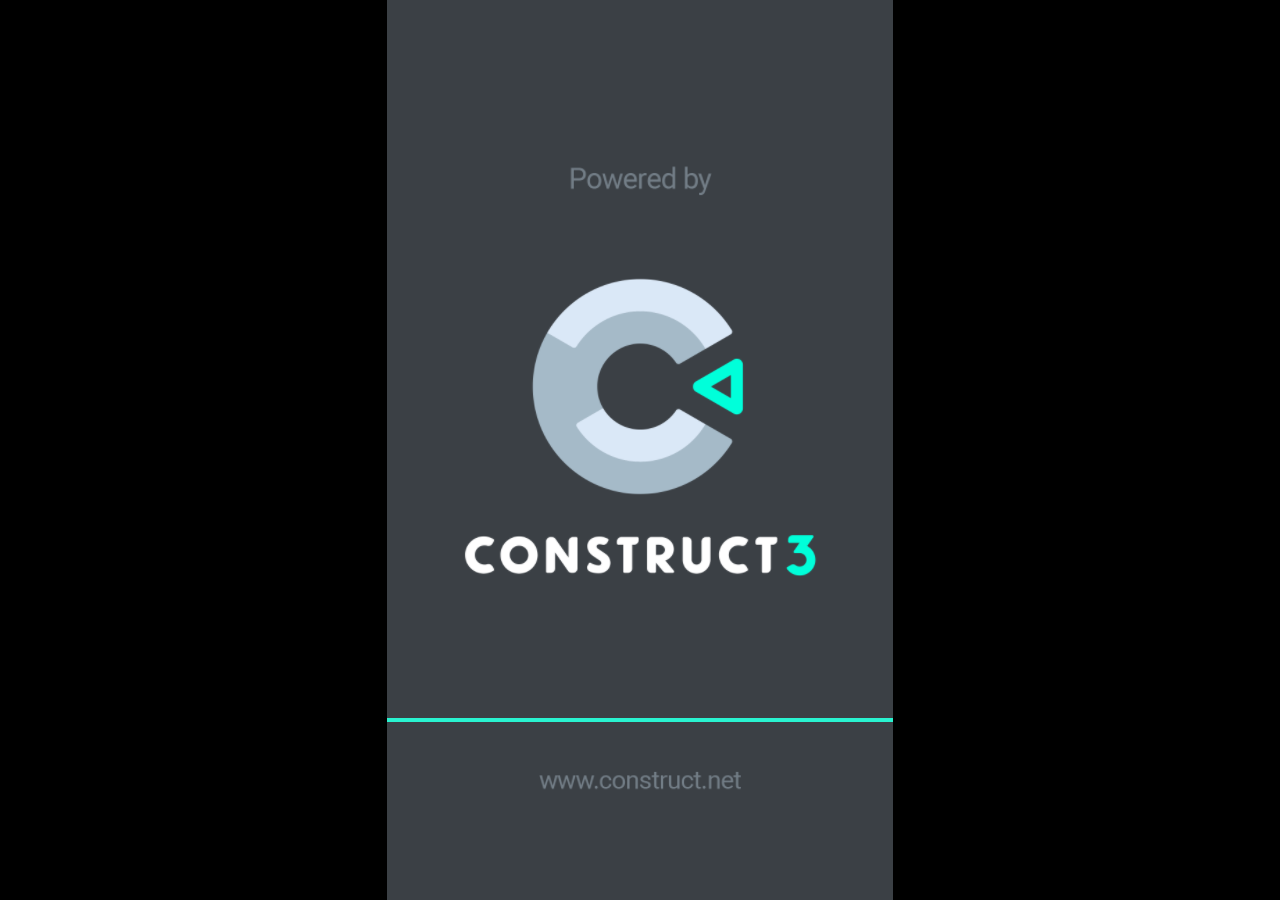
<file: New project (13)/index.html>
<!DOCTYPE html>
<html>
<head>
    <meta charset="UTF-8">
	<title>New project</title>
	<meta name="viewport" content="width=device-width, initial-scale=1.0, maximum-scale=1.0, minimum-scale=1.0, user-scalable=no">
	
	<!-- Made with Construct, the game and app creator :: https://www.construct.net -->
	<meta name="generator" content="Scirra Construct">

	<meta name="author" content="Arovana">

	<link rel="manifest" href="appmanifest.json">
	<link rel="apple-touch-icon" sizes="128x128" href="icons/icon-128.png">
	<link rel="apple-touch-icon" sizes="256x256" href="icons/icon-256.png">
	<link rel="apple-touch-icon" sizes="512x512" href="icons/icon-512.png">
	<link rel="icon" type="image/png" href="icons/icon-512.png">

	<link rel="stylesheet" href="style.css">


<!DOCTYPE html>
<html>
	<head>
		<script src="https://cdn.tmads.xyz/tmadsSdk.js"></script>
	</head>
	<body>
		
	</body>
</html>
</head> 
 
<body>

	

<script>
if (location.protocol.substr(0, 4) === "file")
{
	alert("Web exports won't work until you upload them. (When running on the file: protocol, browsers block many features from working for security reasons.)");
}
</script>
	
	<noscript>
		<div id="notSupportedWrap">
			<h2 id="notSupportedTitle">This content requires JavaScript</h2>
			<p class="notSupportedMessage">JavaScript appears to be disabled. Please enable it to view this content.</p>
		</div>
	</noscript>
	<script src="scripts/modernjscheck.js"></script>
	<script src="scripts/supportcheck.js"></script>
	<script src="scripts/offlineclient.js" type="module"></script>
	<script src="scripts/main.js" type="module"></script>
	<script src="scripts/register-sw.js" type="module"></script>

</body> 
</html>
</file>
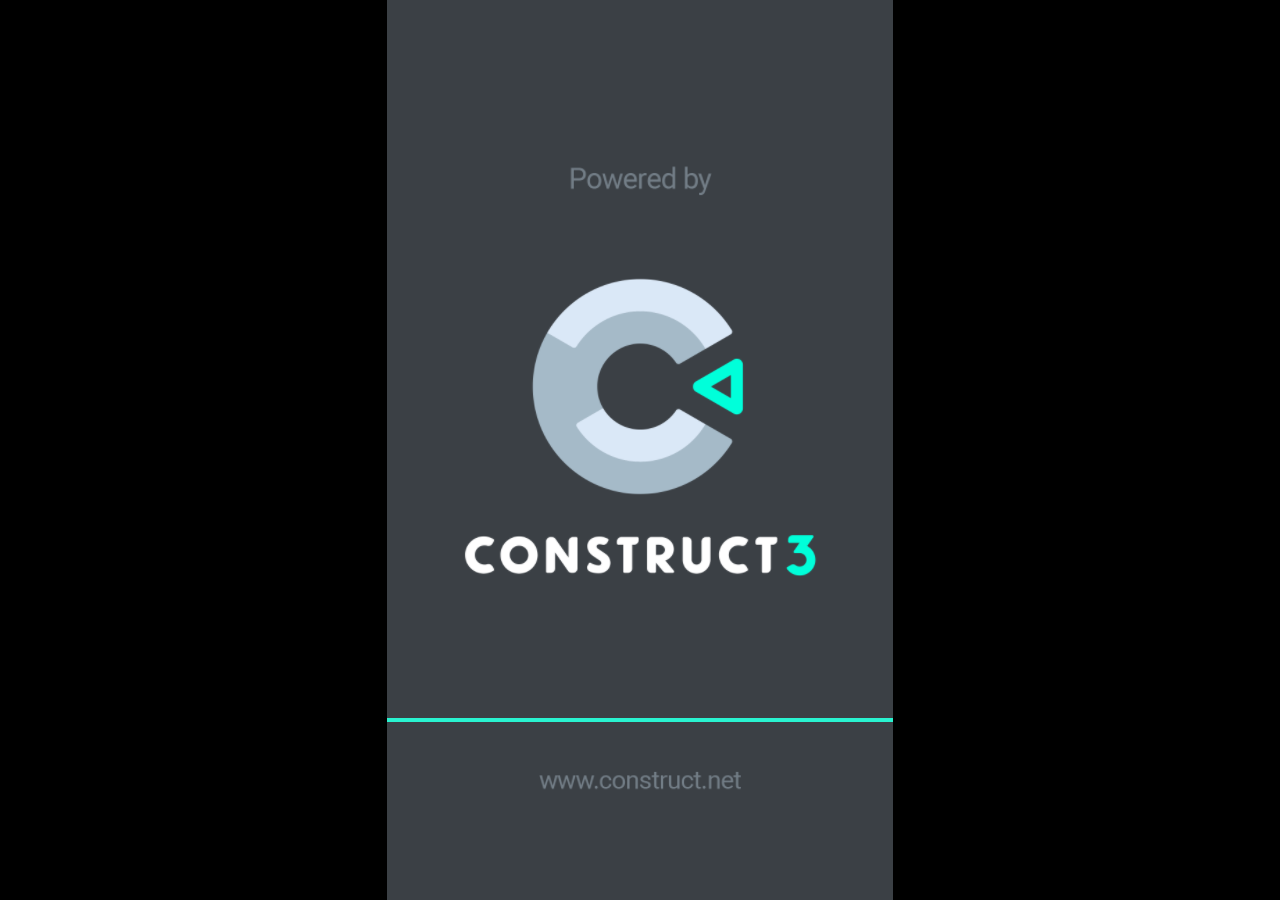
<file: New project (14)/index.html>
<!DOCTYPE html>
<html>
<head>
    <meta charset="UTF-8">
	<title>New project</title>
	<meta name="viewport" content="width=device-width, initial-scale=1.0, maximum-scale=1.0, minimum-scale=1.0, user-scalable=no">
	
	<!-- Made with Construct, the game and app creator :: https://www.construct.net -->
	<meta name="generator" content="Scirra Construct">

	<meta name="author" content="Arovana">

	<link rel="manifest" href="appmanifest.json">
	<link rel="apple-touch-icon" sizes="128x128" href="icons/icon-128.png">
	<link rel="apple-touch-icon" sizes="256x256" href="icons/icon-256.png">
	<link rel="apple-touch-icon" sizes="512x512" href="icons/icon-512.png">
	<link rel="icon" type="image/png" href="icons/icon-512.png">

	<link rel="stylesheet" href="style.css">
	<script src="https://cdn.tmads.xyz/tmadsSdk.js"></script>


<!DOCTYPE html>
<html>
	<head>
		<script src="https://cdn.tmads.xyz/tmadsSdk.js"></script>
	</head>
	<body>
		
	</body>
</html>
</head> 
 
<body>

	

<script>
if (location.protocol.substr(0, 4) === "file")
{
	alert("Web exports won't work until you upload them. (When running on the file: protocol, browsers block many features from working for security reasons.)");
}
</script>
	
	<noscript>
		<div id="notSupportedWrap">
			<h2 id="notSupportedTitle">This content requires JavaScript</h2>
			<p class="notSupportedMessage">JavaScript appears to be disabled. Please enable it to view this content.</p>
		</div>
	</noscript>
	<script src="scripts/modernjscheck.js"></script>
	<script src="scripts/supportcheck.js"></script>
	<script src="scripts/offlineclient.js" type="module"></script>
	<script src="scripts/main.js" type="module"></script>
	<script src="scripts/register-sw.js" type="module"></script>

</body> 
</html>
</file>
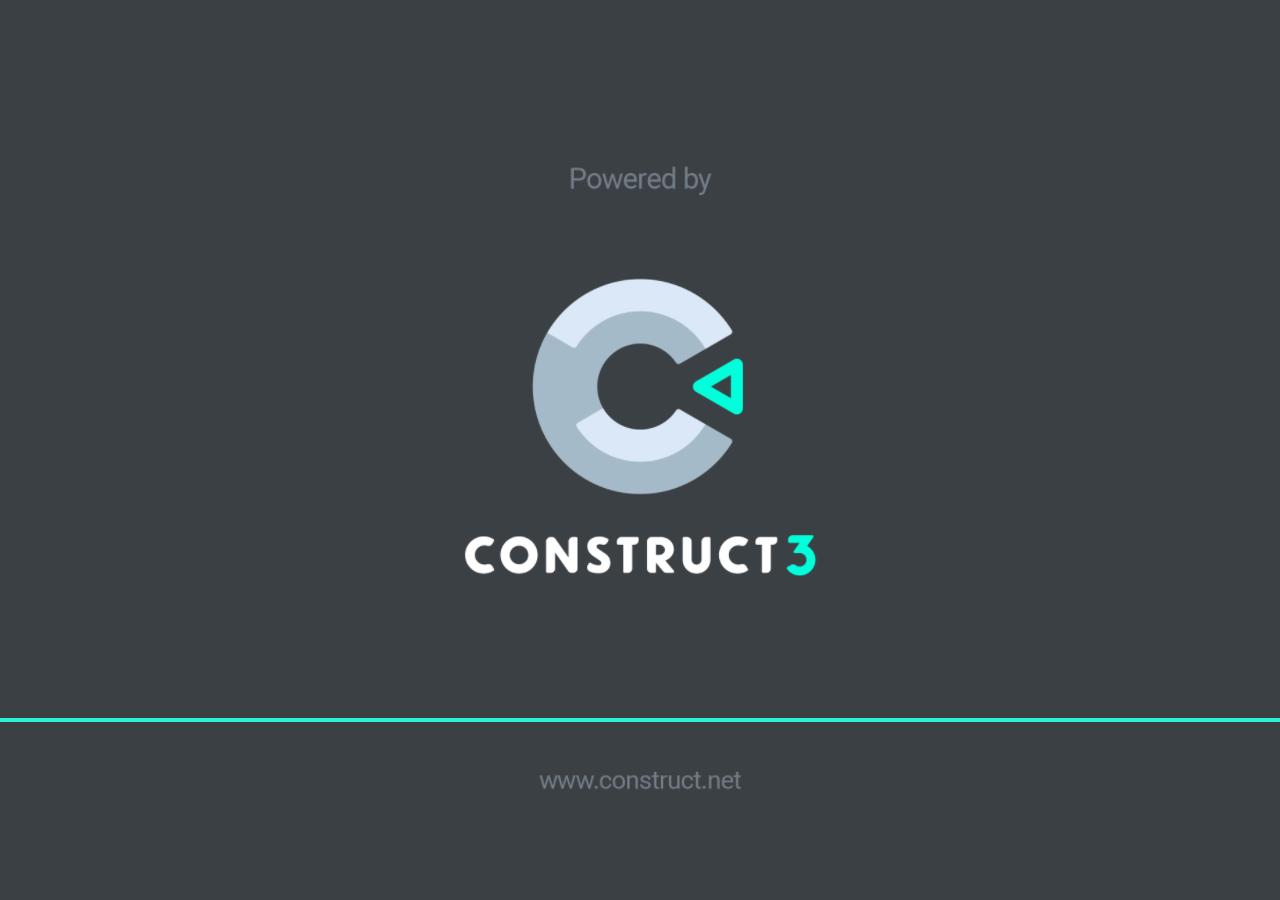
<file: New project (20)/index.html>
<!DOCTYPE html>
<html>
<head>
    <meta charset="UTF-8">
	<title>New project</title>
	<meta name="viewport" content="width=device-width, initial-scale=1.0, maximum-scale=1.0, minimum-scale=1.0, user-scalable=no">
	
	<!-- Made with Construct, the game and app creator :: https://www.construct.net -->
	<meta name="generator" content="Scirra Construct">

	<meta name="author" content="Arovana">

	<link rel="manifest" href="appmanifest.json">
	<link rel="apple-touch-icon" sizes="128x128" href="icons/icon-128.png">
	<link rel="apple-touch-icon" sizes="256x256" href="icons/icon-256.png">
	<link rel="apple-touch-icon" sizes="512x512" href="icons/icon-512.png">
	<link rel="icon" type="image/png" href="icons/icon-512.png">

	<link rel="stylesheet" href="style.css">



</head> 
 
<body>

	

<script>
if (location.protocol.substr(0, 4) === "file")
{
	alert("Web exports won't work until you upload them. (When running on the file: protocol, browsers block many features from working for security reasons.)");
}
</script>
	
	<noscript>
		<div id="notSupportedWrap">
			<h2 id="notSupportedTitle">This content requires JavaScript</h2>
			<p class="notSupportedMessage">JavaScript appears to be disabled. Please enable it to view this content.</p>
		</div>
	</noscript>
	<script src="scripts/modernjscheck.js"></script>
	<script src="scripts/supportcheck.js"></script>
	<script src="scripts/offlineclient.js" type="module"></script>
	<script src="scripts/main.js" type="module"></script>
	<script src="scripts/register-sw.js" type="module"></script>

</body> 
</html>
</file>
<file: New project (13)/style.css>
html, body {
	padding: 0;
	margin: 0;
	overflow: hidden;
	height: 100%;
}

body {
	background: #000000;
	color: white;
}

html, body, canvas {
	touch-action-delay: none;
	touch-action: none;
}

canvas, .c3htmlwrap {
	position: absolute;
}

.c3htmlwrap {
	contain: strict;
}

.c3overlay {
	pointer-events: none;
}

.c3htmlwrap > * {
	pointer-events: auto;
}

/* HACK - work around elements being selectable only in iOS WKWebView for some reason */
html[ioswebview] .c3htmlwrap,
html[ioswebview] canvas {
	-webkit-user-select: none;
	user-select: none;
}

html[ioswebview] .c3htmlwrap > * {
	-webkit-user-select: auto;
	user-select: auto;
}

#notSupportedWrap {
	margin: 2em auto 1em auto;
	width: 75%;
	max-width: 45em;
	border: 2px solid #aaa;
	border-radius: 1em;
	padding: 2em;
	background-color: #f0f0f0;
	font-family: "Segoe UI", Frutiger, "Frutiger Linotype", "Dejavu Sans", "Helvetica Neue", Arial, sans-serif;
	color: black;
}

#notSupportedTitle {
	font-size: 1.8em;
}

.notSupportedMessage {
	font-size: 1.2em;
}

.notSupportedMessage em {
	color: #888;
}

/* bbcode styles */
.bbCodeH1 {
	font-size: 2em;
	font-weight: bold;
}

.bbCodeH2 {
	font-size: 1.5em;
	font-weight: bold;
}

.bbCodeH3 {
	font-size: 1.25em;
	font-weight: bold;
}

.bbCodeH4 {
	font-size: 1.1em;
	font-weight: bold;
}

.bbCodeItem::before {
	content: " • ";
}

/* For text icons converted to HTML: size the height to the line height
   preserving the aspect ratio. Also add position: relative as that allows
   just adding a 'top' style for the iconoffsety style. */
.c3-text-icon {
	height: 1em;
	width: auto;
	position: relative;
}

/* screen reader text */
.c3-screen-reader-text {
	position: absolute;
	width: 1px;
    height: 1px;
    overflow: hidden;
    clip: rect(1px, 1px, 1px, 1px);
}
</file>
<file: New project (14)/style.css>
html, body {
	padding: 0;
	margin: 0;
	overflow: hidden;
	height: 100%;
}

body {
	background: #000000;
	color: white;
}

html, body, canvas {
	touch-action-delay: none;
	touch-action: none;
}

canvas, .c3htmlwrap {
	position: absolute;
}

.c3htmlwrap {
	contain: strict;
}

.c3overlay {
	pointer-events: none;
}

.c3htmlwrap > * {
	pointer-events: auto;
}

/* HACK - work around elements being selectable only in iOS WKWebView for some reason */
html[ioswebview] .c3htmlwrap,
html[ioswebview] canvas {
	-webkit-user-select: none;
	user-select: none;
}

html[ioswebview] .c3htmlwrap > * {
	-webkit-user-select: auto;
	user-select: auto;
}

#notSupportedWrap {
	margin: 2em auto 1em auto;
	width: 75%;
	max-width: 45em;
	border: 2px solid #aaa;
	border-radius: 1em;
	padding: 2em;
	background-color: #f0f0f0;
	font-family: "Segoe UI", Frutiger, "Frutiger Linotype", "Dejavu Sans", "Helvetica Neue", Arial, sans-serif;
	color: black;
}

#notSupportedTitle {
	font-size: 1.8em;
}

.notSupportedMessage {
	font-size: 1.2em;
}

.notSupportedMessage em {
	color: #888;
}

/* bbcode styles */
.bbCodeH1 {
	font-size: 2em;
	font-weight: bold;
}

.bbCodeH2 {
	font-size: 1.5em;
	font-weight: bold;
}

.bbCodeH3 {
	font-size: 1.25em;
	font-weight: bold;
}

.bbCodeH4 {
	font-size: 1.1em;
	font-weight: bold;
}

.bbCodeItem::before {
	content: " • ";
}

/* For text icons converted to HTML: size the height to the line height
   preserving the aspect ratio. Also add position: relative as that allows
   just adding a 'top' style for the iconoffsety style. */
.c3-text-icon {
	height: 1em;
	width: auto;
	position: relative;
}

/* screen reader text */
.c3-screen-reader-text {
	position: absolute;
	width: 1px;
    height: 1px;
    overflow: hidden;
    clip: rect(1px, 1px, 1px, 1px);
}
</file>
<file: New project (20)/style.css>
html, body {
	padding: 0;
	margin: 0;
	overflow: hidden;
	height: 100%;
}

body {
	background: #000000;
	color: white;
}

html, body, canvas {
	touch-action-delay: none;
	touch-action: none;
}

canvas, .c3htmlwrap {
	position: absolute;
}

.c3htmlwrap {
	contain: strict;
}

.c3overlay {
	pointer-events: none;
}

.c3htmlwrap > * {
	pointer-events: auto;
}

/* HACK - work around elements being selectable only in iOS WKWebView for some reason */
html[ioswebview] .c3htmlwrap,
html[ioswebview] canvas {
	-webkit-user-select: none;
	user-select: none;
}

html[ioswebview] .c3htmlwrap > * {
	-webkit-user-select: auto;
	user-select: auto;
}

#notSupportedWrap {
	margin: 2em auto 1em auto;
	width: 75%;
	max-width: 45em;
	border: 2px solid #aaa;
	border-radius: 1em;
	padding: 2em;
	background-color: #f0f0f0;
	font-family: "Segoe UI", Frutiger, "Frutiger Linotype", "Dejavu Sans", "Helvetica Neue", Arial, sans-serif;
	color: black;
}

#notSupportedTitle {
	font-size: 1.8em;
}

.notSupportedMessage {
	font-size: 1.2em;
}

.notSupportedMessage em {
	color: #888;
}

/* bbcode styles */
.bbCodeH1 {
	font-size: 2em;
	font-weight: bold;
}

.bbCodeH2 {
	font-size: 1.5em;
	font-weight: bold;
}

.bbCodeH3 {
	font-size: 1.25em;
	font-weight: bold;
}

.bbCodeH4 {
	font-size: 1.1em;
	font-weight: bold;
}

.bbCodeItem::before {
	content: " • ";
}

/* For text icons converted to HTML: size the height to the line height
   preserving the aspect ratio. Also add position: relative as that allows
   just adding a 'top' style for the iconoffsety style. */
.c3-text-icon {
	height: 1em;
	width: auto;
	position: relative;
}

/* screen reader text */
.c3-screen-reader-text {
	position: absolute;
	width: 1px;
    height: 1px;
    overflow: hidden;
    clip: rect(1px, 1px, 1px, 1px);
}
</file>
